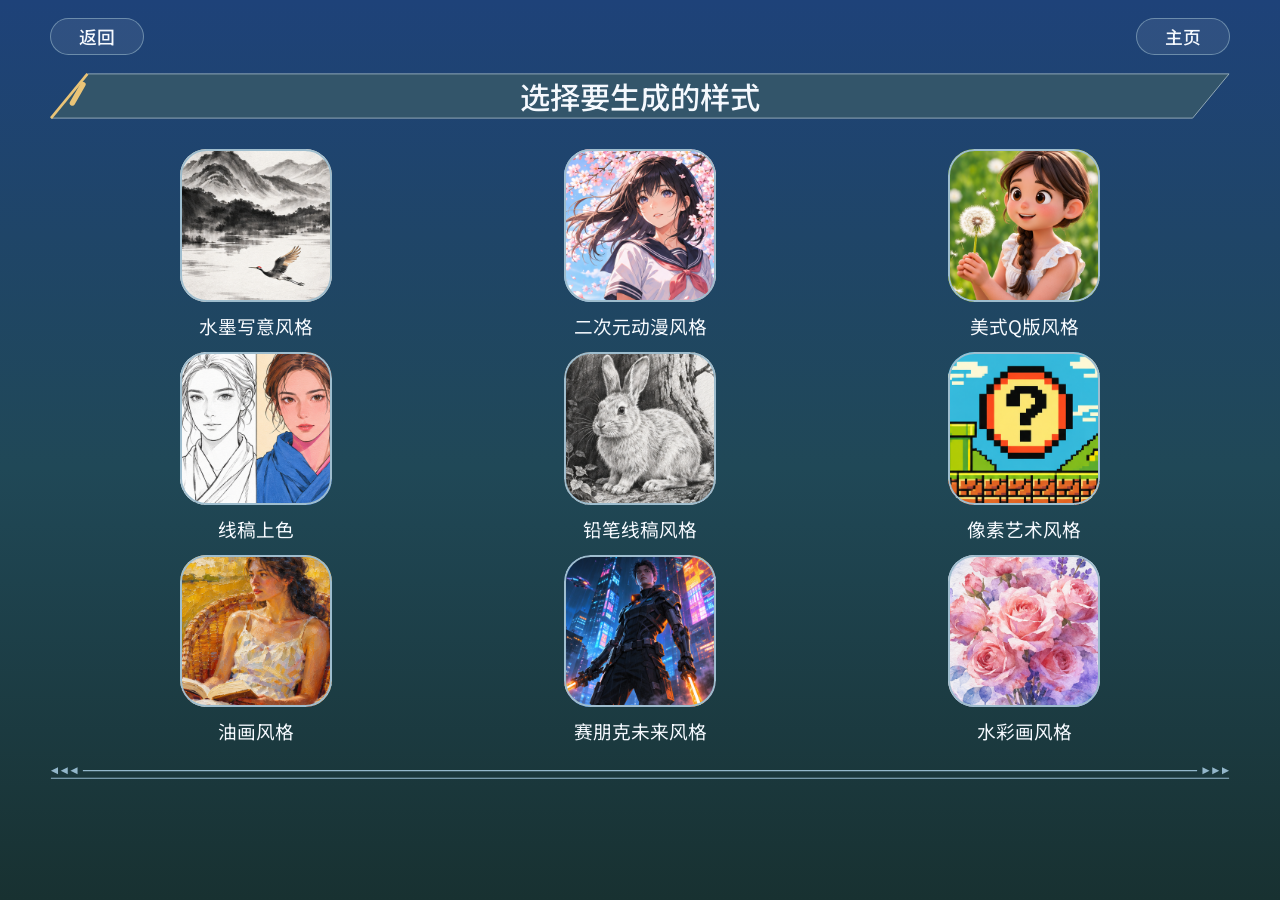
<file: index.html>
<!doctype html>
<html lang="zh-CN">
<head>
  <meta charset="UTF-8">
  <meta name="viewport" content="width=device-width, initial-scale=1">
  <meta name="theme-color" content="#1e4279">
  <link rel="icon" href="data:,">
  <meta name="description" content="浏览九种生成样式，体验手机、电脑和大屏设备的样式选择原型。">
  <title>选择要生成的样式</title>
  <link rel="stylesheet" href="src/styles.css">
  <link rel="stylesheet" href="src/effects.css">
  <script type="module" src="src/app.js"></script>
</head>
<body>
  <main id="app"></main>
  <noscript>请启用 JavaScript 以体验样式选择。</noscript>
</body>
</html>
</file>
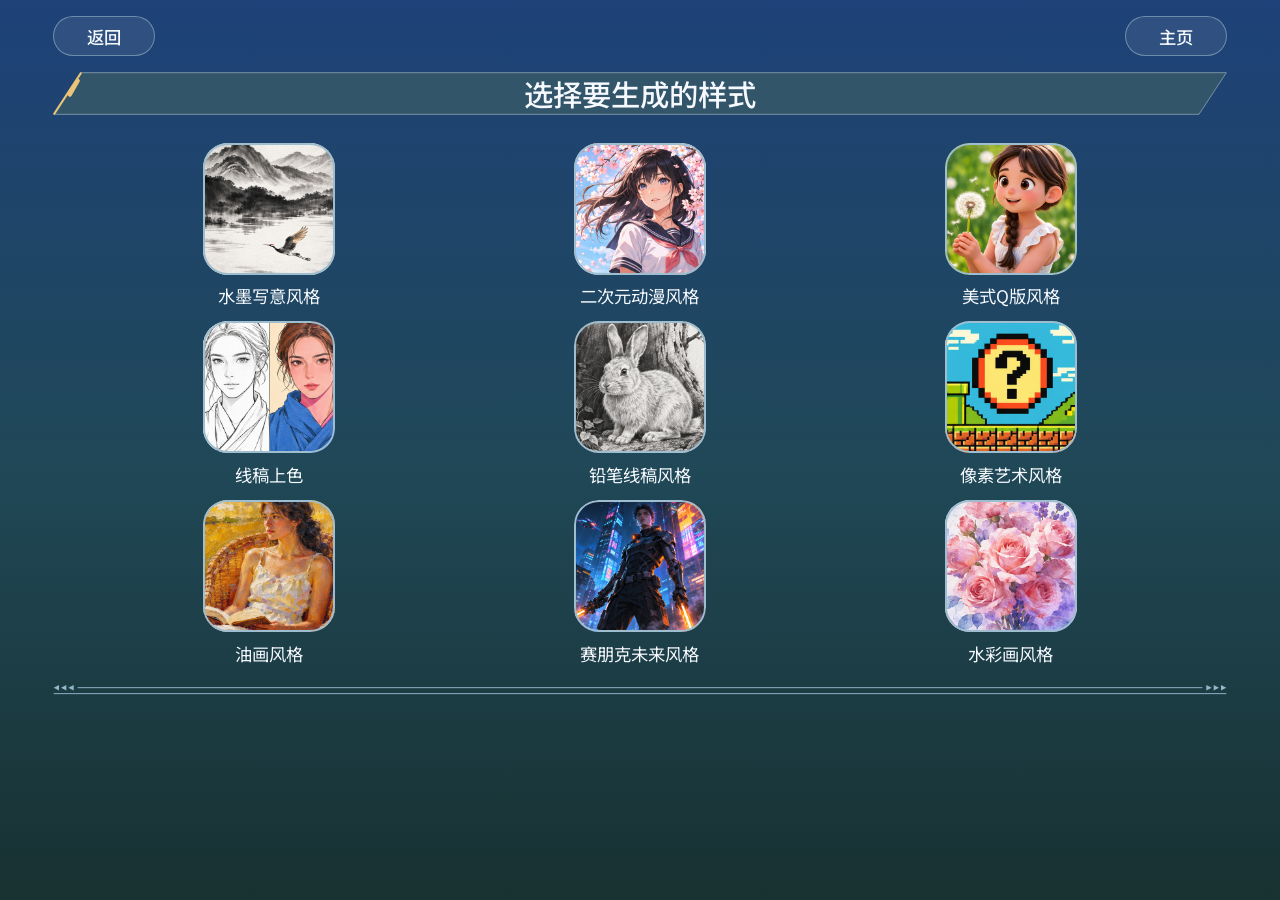
<file: device/index.html>
<!doctype html>
<html lang="zh-CN" data-mode="device">
<head>
  <meta charset="UTF-8">
  <meta name="viewport" content="width=device-width, initial-scale=1">
  <meta name="theme-color" content="#1e4279">
  <link rel="icon" href="data:,">
  <meta name="description" content="面向 1920 × 1080 大屏设备的样式选择原型。">
  <title>选择要生成的样式 · 设备端</title>
  <link rel="stylesheet" href="../src/styles.css">
  <link rel="stylesheet" href="../src/effects.css">
  <script type="module" src="../src/app.js"></script>
</head>
<body>
  <main id="app"></main>
  <noscript>请启用 JavaScript 以体验样式选择。</noscript>
</body>
</html>
</file>
<file: src/styles.css>
@font-face {
  font-family: "Noto Sans SC";
  font-style: normal;
  font-weight: 400;
  font-display: swap;
  src: url("../assets/fonts/noto-sans-sc-regular.ttf") format("truetype");
}
@font-face {
  font-family: "Noto Sans SC";
  font-style: normal;
  font-weight: 500;
  font-display: swap;
  src: url("../assets/fonts/noto-sans-sc-medium.ttf") format("truetype");
}

:root {
  color-scheme: dark;
  font-family: "Noto Sans SC", "PingFang SC", "Microsoft YaHei", "Noto Sans CJK SC", sans-serif;
  color: #f5f9fe;
  background: #183131;
  --accent: #f7d17b;
  --u: clamp(.62px, min(calc(100vw / 1440), calc(100svh / 900)), 1.12px);
  --frame-width: 1600px;
  --inset: 56;
  --grid-inset: 72;
  --nav-top: 20;
  --nav-width: 106;
  --nav-height: 42;
  --nav-font: 20;
  --banner-gap: 20;
  --title-font: 34;
  --grid-gap: 34;
  --tile: 172;
  --radius: 30;
  --caption-gap: 12;
  --caption-height: 30;
  --caption-font: 21;
  --row-gap: 14;
  --footer-gap: 24;
  --bottom: 22;
  --check-size: 34;
}

:root[data-mode="device"] {
  --u: clamp(.42px, min(calc(100vw / 1920), calc(100svh / 1080)), 1px);
  --frame-width: 1920px;
  --inset: 80;
  --grid-inset: 126;
  --nav-top: 24;
  --nav-width: 152;
  --nav-height: 60;
  --nav-font: 26;
  --banner-gap: 24;
  --title-font: 44;
  --grid-gap: 42;
  --tile: 198;
  --radius: 37;
  --caption-gap: 14;
  --caption-height: 38;
  --caption-font: 26;
  --row-gap: 18;
  --footer-gap: 26;
  --bottom: 38;
  --check-size: 40;
}

@media (max-width: 767px), (orientation: landscape) and (max-height: 500px) and (max-width: 1023px) and (pointer: coarse) {
  :root:not([data-mode]) .artwork-0 {
    display: block;
  }
  :root:not([data-mode]) .artwork-1 {
    display: none;
  }
}

/* The same rules apply to the automatic mobile layout and its explicit preview. */
@media (max-width: 767px), (orientation: landscape) and (max-height: 500px) and (max-width: 1023px) and (pointer: coarse) {
  :root:not([data-mode]) {
    --u: clamp(.70px, min(calc(100vw / 390), calc(100svh / 844)), 1.10px);
    --frame-width: 500px;
    --inset: 14;
    --grid-inset: 14;
    --nav-top: 52;
    --nav-width: 76;
    --nav-height: 36;
    --nav-font: 16;
    --banner-gap: 28;
    --title-font: 24;
    --grid-gap: 40;
    --tile: 104;
    --radius: 24;
    --caption-gap: 10;
    --caption-height: 22;
    --caption-font: 13;
    --row-gap: 32;
    --footer-gap: 58;
    --bottom: 86;
    --check-size: 22;
  }
}

:root[data-mode="mobile"] {
  --u: clamp(.70px, min(calc(100vw / 390), calc(100svh / 844)), 1.10px);
  --frame-width: 500px;
  --inset: 14;
  --grid-inset: 14;
  --nav-top: 52;
  --nav-width: 76;
  --nav-height: 36;
  --nav-font: 16;
  --banner-gap: 28;
  --title-font: 24;
  --grid-gap: 40;
  --tile: 104;
  --radius: 24;
  --caption-gap: 10;
  --caption-height: 22;
  --caption-font: 13;
  --row-gap: 32;
  --footer-gap: 58;
  --bottom: 86;
  --check-size: 22;
}

*, *::before, *::after { box-sizing: border-box; }
body {
  min-height: 100vh;
  min-height: 100svh;
  margin: 0;
  background: linear-gradient(180deg, #1e4279, #204857 52%, #183131);
}
a { color: inherit; }
a:focus-visible, button:focus-visible {
  outline: 2px solid var(--accent);
  outline-offset: 5px;
}
button { font: inherit; }

.selector {
  width: min(100%, var(--frame-width));
  margin-inline: auto;
  padding-block: calc(var(--nav-top) * var(--u)) calc(var(--bottom) * var(--u));
}

.navigation, .banner, .ornament {
  margin-inline: calc(var(--inset) * var(--u));
}
.navigation {
  display: flex;
  justify-content: space-between;
}
.navigation a {
  display: grid;
  place-items: center;
  min-width: calc(var(--nav-width) * var(--u));
  min-height: max(32px, calc(var(--nav-height) * var(--u)));
  border: 1.5px solid rgb(158 189 206 / 55%);
  border-radius: 999px;
  background: rgb(247 251 255 / 8%);
  font-size: max(14px, calc(var(--nav-font) * var(--u)));
  font-weight: 500;
  text-decoration: none;
  touch-action: manipulation;
}
@media (hover: hover) {
  .navigation a:hover { background: rgb(247 251 255 / 16%); }
}

.banner {
  position: relative;
  margin-top: calc(var(--banner-gap) * var(--u));
}
.banner h1 {
  position: absolute;
  inset: 0;
  display: grid;
  place-items: center;
  margin: 0;
  font-size: clamp(17px, calc(var(--title-font) * var(--u)), 46px);
  font-weight: 500;
  line-height: 1.2;
}
.banner-art, .ornament-art { width: 100%; height: auto; }
.artwork-0, .artwork-2 { display: none; }
.artwork-1 { display: block; }
:root[data-mode="mobile"] .artwork-0,
:root[data-mode="device"] .artwork-2 { display: block; }
:root[data-mode="mobile"] .artwork-1,
:root[data-mode="device"] .artwork-1 { display: none; }

.style-grid {
  display: grid;
  grid-template-columns: repeat(3, minmax(0, 1fr));
  row-gap: calc(var(--row-gap) * var(--u));
  margin: calc(var(--grid-gap) * var(--u)) calc(var(--grid-inset) * var(--u)) 0;
}
.style-card {
  position: relative;
  display: grid;
  justify-items: center;
  align-content: start;
  gap: calc(var(--caption-gap) * var(--u));
  width: 100%;
  min-width: 0;
  padding: 0;
  border: 0;
  border-radius: 8px;
  background: transparent;
  color: inherit;
  cursor: pointer;
  touch-action: manipulation;
  -webkit-tap-highlight-color: transparent;
  user-select: none;
}
.style-card.is-pressed { z-index: 2; }
.style-icon {
  position: relative;
  display: block;
  width: min(calc(var(--tile) * var(--u)), 87%);
  aspect-ratio: 1;
  border-radius: calc(var(--radius) * var(--u));
  pointer-events: none;
}
.is-pressed .style-icon { transform: scale(1.2); }
.style-image {
  position: absolute;
  inset: 0;
  overflow: hidden;
  border-radius: inherit;
  background: #34586c;
}
.style-image::after {
  position: absolute;
  inset: 0;
  border: clamp(1.5px, calc(3 * var(--u)), 3.5px) solid #9ebdce;
  border-radius: inherit;
  content: "";
}
.style-image img {
  position: absolute;
  top: var(--crop-y);
  left: var(--crop-x);
  width: 309.6%;
  height: 309.6%;
  max-width: none;
}
.style-label {
  position: relative;
  z-index: 1;
  display: grid;
  place-items: center;
  min-height: calc(var(--caption-height) * var(--u));
  padding-inline: 2px;
  font-size: max(11px, calc(var(--caption-font) * var(--u)));
  line-height: 1.2;
  text-align: center;
}
.check-mark {
  position: absolute;
  z-index: 1;
  top: calc(9 * var(--u));
  right: calc(9 * var(--u));
  display: none;
  width: calc(var(--check-size) * var(--u));
  aspect-ratio: 1;
  border-radius: 50%;
  background: var(--accent);
  color: #263147;
}
.check-mark svg { width: 70%; height: 70%; }
.style-card[aria-pressed="true"] .check-mark { display: grid; place-items: center; }
.style-card[aria-pressed="true"] .style-image::after { border-color: var(--accent); }
.ornament { margin-top: calc(var(--footer-gap) * var(--u)); }

.directory {
  min-height: 100svh;
  padding: clamp(36px, 9vw, 84px) clamp(20px, 8.6vw, 124px);
  background: #152d3b;
}
.directory-header, .directory-grid, .automatic-link {
  width: min(100%, 1192px);
  margin-inline: auto;
}
.directory-header h1 {
  margin: 8px 0 14px;
  font-size: clamp(32px, 4vw, 52px);
  font-weight: 500;
}
.directory-header p, .directory-card p, .automatic-link {
  color: #b5ccd6;
  line-height: 1.5;
}
.directory-header p { margin: 0; }
.eyebrow { font-weight: 500; }
.directory-grid {
  display: grid;
  grid-template-columns: repeat(auto-fit, minmax(min(100%, 240px), 1fr));
  gap: 28px;
  margin-block: clamp(32px, 6vw, 56px) 40px;
}
.directory-card {
  display: flex;
  flex-direction: column;
  padding: 28px;
  border: 1px solid #37586b;
  border-radius: 24px;
  background: #203e4f;
}
.directory-card h2 { margin: 24px 0 6px; font-size: 30px; font-weight: 500; }
.directory-card p { margin: 0 0 8px; }
.device-icon {
  display: block;
  height: 52px;
  margin-bottom: 8px;
  border: 2px solid #b5ccd6;
  border-radius: 6px;
}
.device-icon.phone { width: 30px; }
.device-icon.screen { width: 87px; height: 47px; margin-bottom: 13px; }
.directory-card a {
  display: block;
  margin-top: 24px;
  padding: 13px 16px;
  border-radius: 12px;
  background: #294d69;
  text-align: center;
  text-decoration: none;
}
.directory-card a:hover { background: #365e7c; }
.automatic-link { display: block; text-underline-offset: 4px; }

@media (prefers-reduced-motion: reduce) {
  .is-pressed .style-icon { transform: none; }
}
</file>
<file: src/effects.css>
.style-effect {
  position: absolute;
  inset: -10%;
  width: 120%;
  height: 120%;
  overflow: visible;
  z-index: 2;
  pointer-events: none;
  animation: style-effect-fade 500ms cubic-bezier(.18, .8, .39, 1) both;
}

.style-effect__trail {
  animation: style-effect-sweep 500ms cubic-bezier(.18, .8, .39, 1) both;
}

.style-effect__trail--top { --sweep-x: 45px; --sweep-y: 0px; }
.style-effect__trail--right { --sweep-x: 0px; --sweep-y: 45px; }
.style-effect__trail--bottom { --sweep-x: -45px; --sweep-y: 0px; }
.style-effect__trail--left { --sweep-x: 0px; --sweep-y: -45px; }

.style-effect__rim {
  transform-box: view-box;
  transform-origin: center;
  animation: style-effect-open 500ms cubic-bezier(.18, .8, .39, 1) both;
}

@keyframes style-effect-fade {
  from { opacity: 1; }
  to { opacity: 0; }
}

@keyframes style-effect-sweep {
  from { transform: translate(0, 0); }
  to { transform: translate(var(--sweep-x), var(--sweep-y)); }
}

@keyframes style-effect-open {
  from { transform: scale(1); }
  to { transform: scale(1.04); }
}

@media (prefers-reduced-motion: reduce) {
  .style-effect { display: none; }
}
</file>
